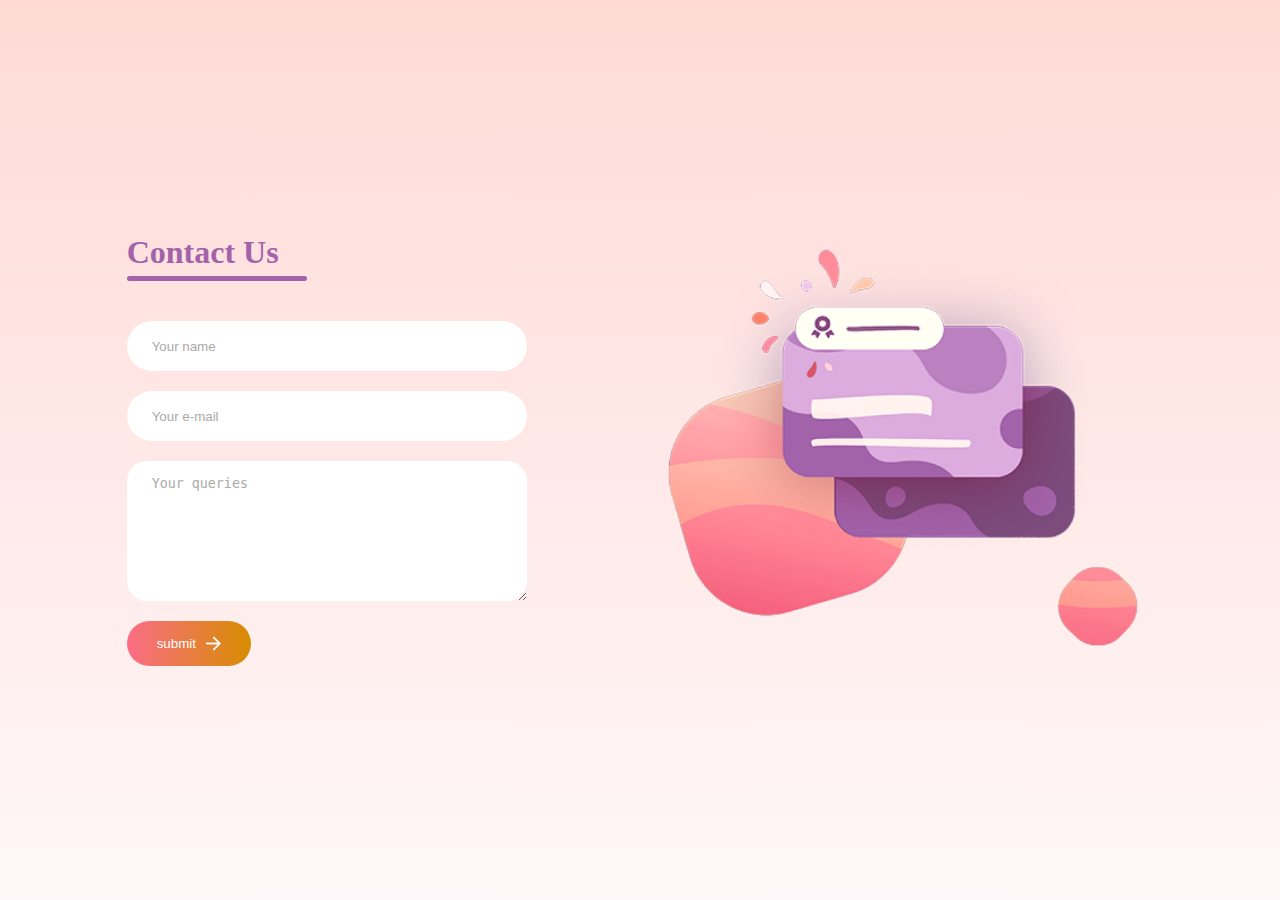
<file: contact.html>
<!DOCTYPE html>
<html lang="en">

<head>
    <meta charset="UTF-8">
    <meta name="viewport" content="width=device-width, initial-scale=1.0">
    <title>Contact Form</title>
    <link rel="stylesheet" href="contact.css">
</head>

<body>
    <div class="contact-container">
        <form action="https://api.web3forms.com/submit" method="POST" class="contact-left">
            <div class="contact-left-title">
                <h2>Contact Us</h2>
                <hr>
            </div>
            <input type="hidden" name="access_key" value="01f7ddf1-71f9-48b1-bd29-53996cde029c">
            <input type="text" name="name" placeholder="Your name" class="contact-input" required>
            <input type="email" name="email" placeholder="Your e-mail" class="contact-input" required>
            <textarea name="message" placeholder="Your queries" class="contact-input" required></textarea>
            <button type="submit">submit <img src="assets/arrow_icon.png" alt="Error"></button>
        </form>
        <div class="contact-right">
            <img src="assets/right_img.png" alt="Error">
        </div>
    </div>
</body>

</html>
</file>
<file: contact.css>
*{
    padding: 0;
    margin: 0;
    box-sizing: border-box;
}

body{
    font-family: Georgia, 'Times New Roman', Times, serif;
    background: linear-gradient(#ffdad5,#fff7f9);
}

.contact-left-title h2{
    font-weight: 800;
    font-size: 2rem;
    margin-bottom: 5px;
    color: #a363aa;
}

.contact-left-title hr{
    border: none;
    width: 180px;
    height: 5px;
    background-color: #a363aa;
    border-radius: 10px;
    margin-bottom: 20px;
}
.contact-container{
    height: 100vh;
    display: flex;
    align-items: center;
    justify-content: space-evenly;
}

.contact-left{
    display: flex;
    flex-direction: column;
    gap: 20px;
    align-items: start;
}

.contact-left textarea{
    height: 140px;
   padding-top: 15px;
   border-radius: 20px; 
}

.contact-input{
    width: 400px;
    height: 50px;
    border: none;
    outline: none;
    padding-left: 25px;
    font-weight: 500;
    color: #666;
    border-radius: 50px;
}

.contact-input:focus{
    border: 2px solid rgba(158, 158, 0, 0.6);
}

.contact-input::placeholder{
    color: #a9a9a9;
}

.contact-left button{
    display: flex;
    align-items: center;
    padding: 15px 30px;
    color: white;
    gap: 10px;
    border: none;
    border-radius: 50px;
    background: linear-gradient(270deg,rgb(215, 140, 0),#fa6d86);
    cursor: pointer;
}

.contact-left button img{
    height: 15px;
}

.contact-right img{
    width: 500px;
}

@media only screen and (max-width: 800px){
    .contact-input{
        width: 80vw;
    }
    .contact-right{
        display: none;
    }
}
</file>
